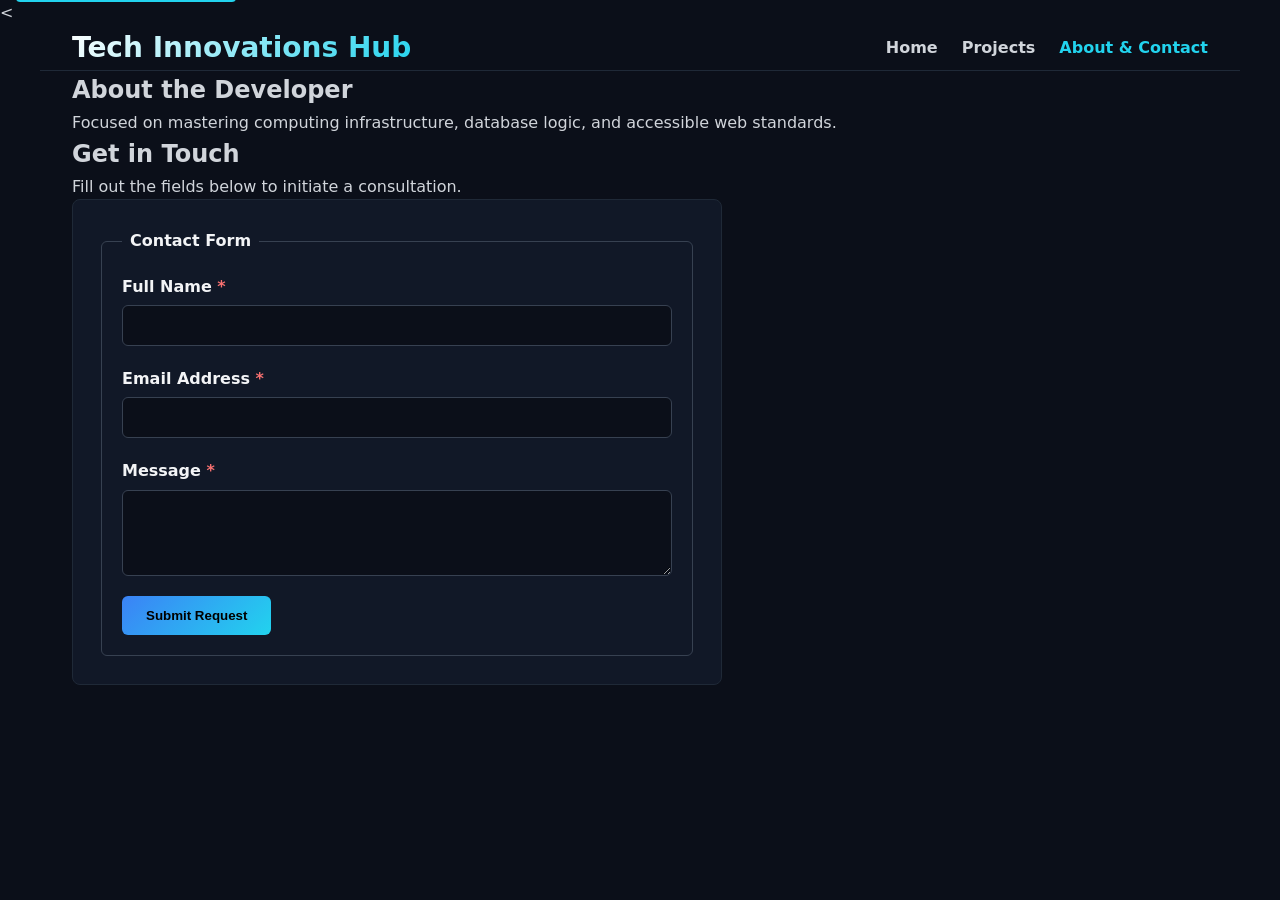
<file: about.html>
<<!DOCTYPE html>
<html lang="en">
<head>
  <meta charset="UTF-8">
  <meta name="viewport" content="width=device-width, initial-scale=1.0">
  <title>Tech Portfolio | About &amp; Contact</title>
  <style>
    :root {
      --bg-primary: #0b0f19;
      --bg-surface: #111827;
      --text-main: #f3f4f6;
      --text-muted: #d1d5db; /* FIX 2: High contrast pass */
      --accent-cyan: #22d3ee;
      --accent-blue: #3b82f6;
      --error-color: #f87171;
      --border-color: #1f2937;
      --border-highlight: #374151;
      --font-family: 'Inter', system-ui, -apple-system, sans-serif;
      --max-width: 1200px;
      --radius: 8px;
    }

    * { box-sizing: border-box; margin: 0; padding: 0; }

    :focus-visible { outline: 3px solid var(--accent-cyan); outline-offset: 2px; }

    .skip-link {
      position: absolute; top: -40px; left: 1rem;
      background: var(--accent-cyan); color: #000;
      padding: 0.5rem 1rem; font-weight: bold; z-index: 100;
      text-decoration: none; border-radius: 4px; transition: top 0.2s ease;
    }
    .skip-link:focus { top: 1rem; }

    body {
      background-color: var(--bg-primary);
      color: var(--text-muted);
      font-family: var(--font-family);
      line-height: 1.6; min-height: 100vh;
      display: flex; flex-direction: column;
    }

    header, main, footer {
      width: 100%; max-width: var(--max-width);
      margin: 0 auto; padding: 0 1rem;
    }

    main { flex: 1; padding-top: 2rem; padding-bottom: 3rem; }

    header {
      padding-top: 1.5rem; padding-bottom: 1.5rem;
      border-bottom: 1px solid var(--border-color);
      display: flex; flex-direction: column; gap: 1rem;
    }

    h1 {
      font-size: 1.75rem; color: var(--text-main);
      background: linear-gradient(135deg, #ffffff 0%, var(--accent-cyan) 100%);
      -webkit-background-clip: text; -webkit-text-fill-color: transparent;
    }

    nav ul { list-style: none; display: flex; flex-direction: column; gap: 0.75rem; }
    nav a { color: var(--text-muted); text-decoration: none; font-weight: 600; }
    nav a:hover, nav a[aria-current="page"] { color: var(--accent-cyan); }

    form {
      background-color: var(--bg-surface); padding: 1.75rem;
      border-radius: var(--radius); border: 1px solid var(--border-color);
      max-width: 650px;
    }

    fieldset {
      border: 1px solid var(--border-highlight); border-radius: 6px;
      padding: 1.25rem; display: flex; flex-direction: column; gap: 1.25rem;
    }

    legend { color: var(--text-main); font-weight: 700; padding: 0 0.5rem; }
    .form-group { display: flex; flex-direction: column; gap: 0.35rem; }
    label { color: var(--text-main); font-weight: 600; }
    .required-star { color: var(--error-color); }

    input, textarea {
      width: 100%; padding: 0.75rem;
      background-color: var(--bg-primary); border: 1px solid var(--border-highlight);
      border-radius: 6px; color: var(--text-main); font-family: inherit;
    }

    button[type="submit"] {
      background: linear-gradient(135deg, var(--accent-blue), var(--accent-cyan));
      color: #000000; border: none; padding: 0.75rem 1.5rem;
      font-weight: 700; border-radius: 6px; cursor: pointer; align-self: flex-start;
    }

    footer {
      padding: 1.5rem 1rem; border-top: 1px solid var(--border-color);
      font-size: 0.9rem; text-align: center;
    }

    @media (min-width: 768px) {
      header, main, footer { padding: 0 2rem; }
      header { flex-direction: row; justify-content: space-between; align-items: center; }
      nav ul { flex-direction: row; gap: 1.5rem; }
    }
  </style>
</head>
<body>

  <a href="#main-content" class="skip-link">Skip to main content</a>

  <header>
    <h1>Tech Innovations Hub</h1>
    <nav aria-label="Main Navigation">
      <ul>
        <li><a href="index.html">Home</a></li>
        <li><a href="projects.html">Projects</a></li>
        <li><a href="about.html" aria-current="page">About &amp; Contact</a></li>
      </ul>
    </nav>
  </header>

  <main id="main-content">
    <section>
      <h2>About the Developer</h2>
      <p>Focused on mastering computing infrastructure, database logic, and accessible web standards.</p>
    </section>

    <section>
      <h2>Get in Touch</h2>
      <p>Fill out the fields below to initiate a consultation.</p>
      
      <form action="#" method="post">
        <fieldset>
          <legend>Contact Form</legend>

          <div class="form-group">
            <label for="full-name">
              Full Name <span class="required-star" aria-hidden="true">*</span>
            </label>
            <input type="text" id="full-name" name="full-name" required aria-required="true">
          </div>

          <!-- FIX 1: Explicitly matched label "for" attribute to input "id" -->
          <div class="form-group">
            <label for="email-addr">
              Email Address <span class="required-star" aria-hidden="true">*</span>
            </label>
            <input type="email" id="email-addr" name="email-addr" required aria-required="true">
          </div>

          <div class="form-group">
            <label for="user-message">
              Message <span class="required-star" aria-hidden="true">*</span>
            </label>
            <textarea id="user-message" name="user-message" rows="4" required aria-required="true"></textarea>
          </div>

          <button type="submit">Submit Request</button>
        </fieldset>
      </form>
    </section>
  </main>
  </footer>

</body>
</html>
</file>
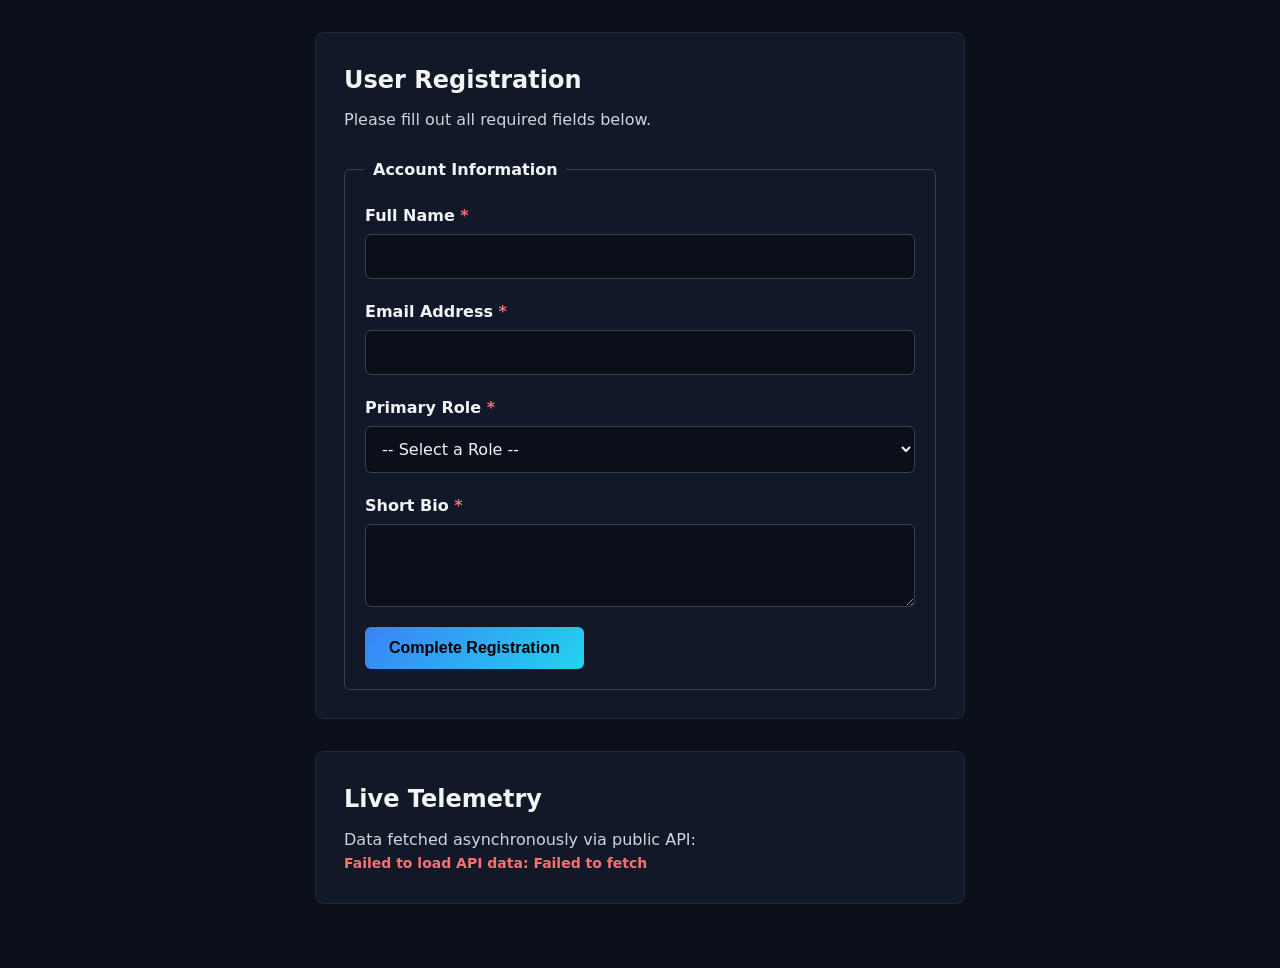
<file: form.html>
<!DOCTYPE html>
<html lang="en">
<head>
  <meta charset="UTF-8">
  <meta name="viewport" content="width=device-width, initial-scale=1.0">
  <title>Accessible Form & Live API</title>
  <style>
    :root {
      --bg-primary: #0b0f19;
      --bg-surface: #111827;
      --text-main: #f3f4f6;
      --text-muted: #d1d5db;
      --accent-cyan: #22d3ee;
      --accent-blue: #3b82f6;
      --error-color: #f87171;
      --success-color: #4ade80;
      --border-color: #1f2937;
      --border-highlight: #374151;
      --font-family: 'Inter', system-ui, -apple-system, sans-serif;
      --radius: 8px;
    }

    * { box-sizing: border-box; margin: 0; padding: 0; }

    body {
      background-color: var(--bg-primary);
      color: var(--text-muted);
      font-family: var(--font-family);
      line-height: 1.6;
      padding: 2rem 1rem;
      display: flex;
      justify-content: center;
    }

    main {
      width: 100%;
      max-width: 650px;
    }

    h1, h2, h3 { color: var(--text-main); margin-bottom: 0.5rem; }

    section {
      background-color: var(--bg-surface);
      border: 1px solid var(--border-color);
      border-radius: var(--radius);
      padding: 1.75rem;
      margin-bottom: 2rem;
    }

    fieldset {
      border: 1px solid var(--border-highlight);
      border-radius: 6px;
      padding: 1.25rem;
      display: flex;
      flex-direction: column;
      gap: 1.25rem;
    }

    legend {
      color: var(--text-main);
      font-weight: 700;
      padding: 0 0.5rem;
    }

    .form-group {
      display: flex;
      flex-direction: column;
      gap: 0.35rem;
    }

    label {
      color: var(--text-main);
      font-weight: 600;
    }

    .required-star { color: var(--error-color); }

    input, select, textarea {
      width: 100%;
      padding: 0.75rem;
      background-color: var(--bg-primary);
      border: 1px solid var(--border-highlight);
      border-radius: 6px;
      color: var(--text-main);
      font-family: inherit;
      font-size: 1rem;
    }

    :focus-visible {
      outline: 3px solid var(--accent-cyan);
      outline-offset: 2px;
    }

    input[aria-invalid="true"], 
    select[aria-invalid="true"], 
    textarea[aria-invalid="true"] {
      border-color: var(--error-color);
    }

    .error-message {
      color: var(--error-color);
      font-size: 0.875rem;
      font-weight: 600;
      display: none;
    }

    .status-banner {
      padding: 1rem;
      border-radius: 6px;
      margin-bottom: 1rem;
      display: none;
      font-weight: 600;
    }

    .status-banner.success {
      background-color: rgba(74, 222, 128, 0.1);
      border: 1px solid var(--success-color);
      color: var(--success-color);
    }

    button {
      background: linear-gradient(135deg, var(--accent-blue), var(--accent-cyan));
      color: #000000;
      border: none;
      padding: 0.75rem 1.5rem;
      font-weight: 700;
      font-size: 1rem;
      border-radius: 6px;
      cursor: pointer;
      align-self: flex-start;
    }

    .api-card {
      background-color: var(--bg-primary);
      border: 1px solid var(--border-highlight);
      padding: 1rem;
      border-radius: 6px;
      margin-top: 1rem;
    }
  </style>
</head>
<body>

  <main id="main-content">
    
    <section>
      <h1>User Registration</h1>
      <p style="margin-bottom: 1.5rem;">Please fill out all required fields below.</p>
      
      <div id="form-success" class="status-banner success" role="status" tabindex="-1">
        Form submitted successfully!
      </div>

      <form id="registration-form" action="#" method="post" novalidate>
        <fieldset>
          <legend>Account Information</legend>

          <div class="form-group">
            <label for="full-name">
              Full Name <span class="required-star" aria-hidden="true">*</span>
            </label>
            <input 
              type="text" 
              id="full-name" 
              name="full-name" 
              required 
              aria-required="true"
              aria-describedby="full-name-error"
            >
            <span id="full-name-error" class="error-message" role="alert"></span>
          </div>

          <div class="form-group">
            <label for="email-addr">
              Email Address <span class="required-star" aria-hidden="true">*</span>
            </label>
            <input 
              type="email" 
              id="email-addr" 
              name="email-addr" 
              required 
              aria-required="true"
              aria-describedby="email-addr-error"
            >
            <span id="email-addr-error" class="error-message" role="alert"></span>
          </div>

          <div class="form-group">
            <label for="role-select">
              Primary Role <span class="required-star" aria-hidden="true">*</span>
            </label>
            <select 
              id="role-select" 
              name="role-select" 
              required 
              aria-required="true"
              aria-describedby="role-select-error"
            >
              <option value="">-- Select a Role --</option>
              <option value="developer">Developer</option>
              <option value="designer">Designer</option>
              <option value="student">Student</option>
            </select>
            <span id="role-select-error" class="error-message" role="alert"></span>
          </div>

          <div class="form-group">
            <label for="user-bio">
              Short Bio <span class="required-star" aria-hidden="true">*</span>
            </label>
            <textarea 
              id="user-bio" 
              name="user-bio" 
              rows="3" 
              required 
              aria-required="true"
              aria-describedby="user-bio-error"
            ></textarea>
            <span id="user-bio-error" class="error-message" role="alert"></span>
          </div>

          <button type="submit">Complete Registration</button>
        </fieldset>
      </form>
    </section>

    <section>
      <h2>Live Telemetry</h2>
      <p>Data fetched asynchronously via public API:</p>
      <div id="api-display">
        <p>Loading live repository data...</p>
      </div>
    </section>

  </main>

  <script>
    document.addEventListener('DOMContentLoaded', () => {
      const regForm = document.querySelector('#registration-form');
      // I'll grab these inputs as a NodeList, but I might iterate over them differently later
      const formFields = regForm.querySelectorAll('input[required], select[required], textarea[required]');
      const successBanner = document.querySelector('#form-success');

      // Simple email check. Regex is always a bit tricky, but this one works for now.
      function checkEmail(email) {
        return /^[^\s@]+@[^\s@]+\.[^\s@]+$/.test(email);
      }

      // Helper to find the label text. 
      // Sometimes I forget to add the 'for' attribute, but here it looks okay.
      function findLabel(field) {
        const label = document.querySelector(`label[for="${field.id}"]`);
        return label ? label.textContent.replace('*', '').trim() : 'This field';
      }

      // This function handles the validation logic for a single input.
      function doValidation(field) {
        const errorSpan = document.querySelector(`#${field.id}-error`);
        let isValid = true;
        let errorMessage = '';

        // Check if it's empty
        if (!field.value.trim()) {
          isValid = false;
          errorMessage = `${findLabel(field)} cannot be empty.`;
        } 
        // Check email format if it's an email field
        else if (field.type === 'email' && !checkEmail(field.value.trim())) {
          isValid = false;
          errorMessage = 'Please enter a valid email address (must include @ and domain).';
        }

        // Show/Hide error
        if (!isValid) {
          field.setAttribute('aria-invalid', 'true');
          if (errorSpan) {
            errorSpan.textContent = errorMessage;
            errorSpan.style.display = 'block';
          }
        } else {
          // If it's valid, clear the error
          field.removeAttribute('aria-invalid');
          if (errorSpan) {
            errorSpan.textContent = '';
            errorSpan.style.display = 'none';
          }
        }

        return isValid;
      }

      // Adding listeners to each field. 
      // I prefer a standard for-loop here because I find it easier to read than forEach.
      for (let i = 0; i < formFields.length; i++) {
        let field = formFields[i];
        
        field.addEventListener('input', () => {
            // Clear error while typing
            field.removeAttribute('aria-invalid');
            const errorSpan = document.querySelector(`#${field.id}-error`);
            if (errorSpan) errorSpan.style.display = 'none';
        });

        field.addEventListener('blur', () => {
            doValidation(field);
        });
      }

      // Handle the form submission
      regForm.addEventListener('submit', (e) => {
        e.preventDefault(); 
        
        let isFormValid = true;
        let firstErrorField = null;

        // Loop through everything to make sure it's all good before submitting
        for (let i = 0; i < formFields.length; i++) {
          let field = formFields[i];
          const valid = doValidation(field);
          
          if (!valid) {
            isFormValid = false;
            // Keep track of the first error so we can focus it later
            if (!firstErrorField) firstErrorField = field;
          }
        }

        if (!isFormValid) {
          if (firstErrorField) firstErrorField.focus(); 
          successBanner.style.display = 'none';
        } else {
          successBanner.style.display = 'block';
          successBanner.focus();
          regForm.reset();
        }
      });

      // API Fetch stuff
      const apiDisplay = document.querySelector('#api-display');
      
      // Hardcoded URL for now. Should probably make this a variable later.
      fetch('https://api.github.com/repos/octocat/Hello-World')
        .then(response => {
          if (!response.ok) {
            throw new Error(`Server returned status: ${response.status}`);
          }
          return response.json();
        })
        .then(data => {
          // console.log(data); // Leaving this here to debug if the data structure changes
          
          apiDisplay.innerHTML = `
            <div class="api-card">
              <h3>${data.full_name}</h3>
              <p>${data.description}</p>
              <p><strong>Stars:</strong> ${data.stargazers_count} | <strong>Forks:</strong> ${data.forks_count}</p>
            </div>
          `;
        })
        .catch(error => {
          console.error('Fetch error:', error);
          apiDisplay.innerHTML = `
            <p class="error-message" style="display:block;">
              Failed to load API data: ${error.message}
            </p>
          `;
        });
    });
  </script>
</body>
</html>
</file>
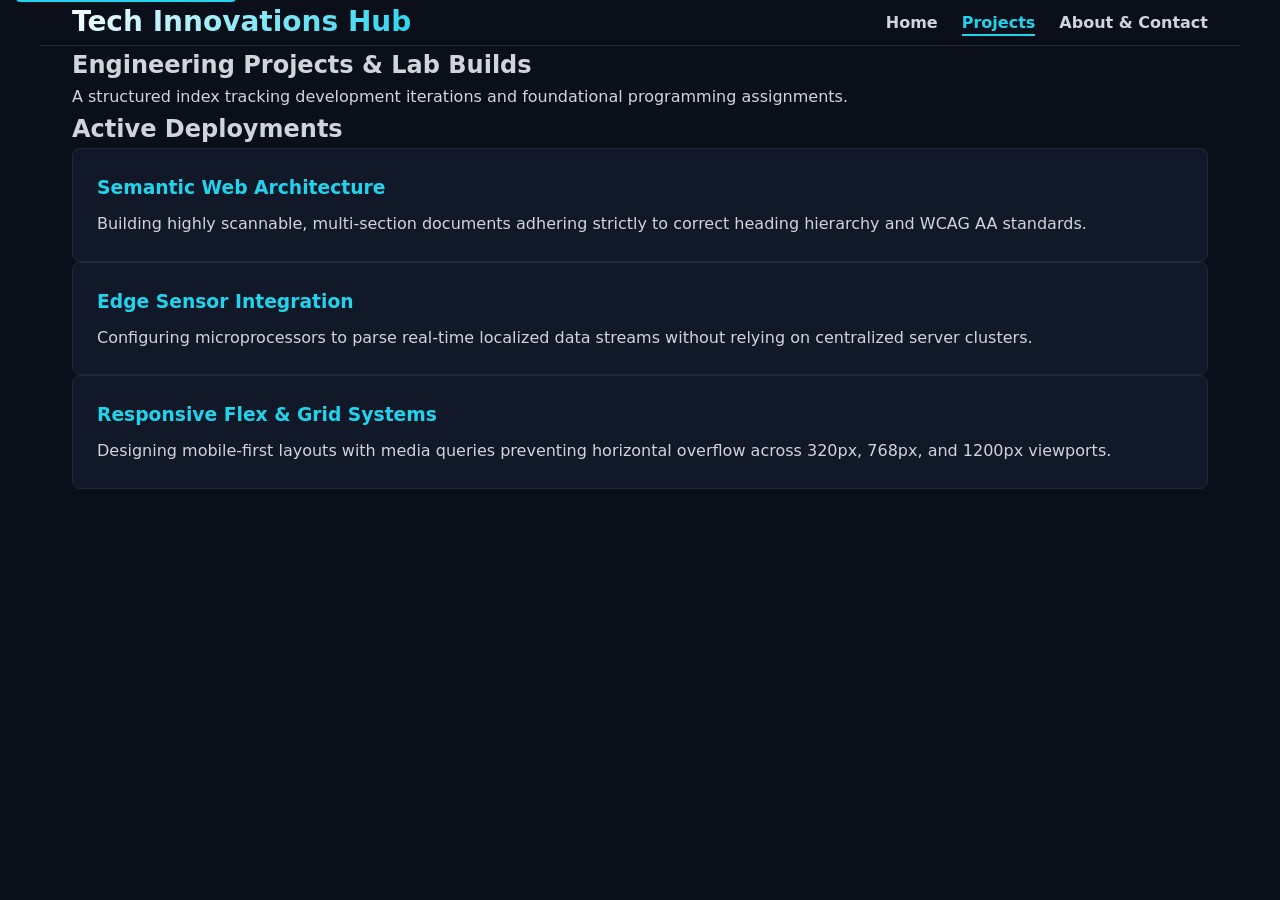
<file: projects.html>
<!DOCTYPE html>
<html lang="en">
<head>
  <meta charset="UTF-8">
  <meta name="viewport" content="width=device-width, initial-scale=1.0">
  <title>Tech Portfolio | Projects</title>
  <style>
    :root {
      --bg-primary: #0b0f19;
      --bg-surface: #111827;
      --text-main: #f3f4f6;
      --text-muted: #d1d5db;
      --accent-cyan: #22d3ee;
      --accent-blue: #3b82f6; /* Might use this for buttons later? */
      --border-color: #1f2937;
      --font-family: 'Inter', system-ui, -apple-system, sans-serif;
      --max-width: 1200px;
      --radius: 8px;
    }

    * { box-sizing: border-box; margin: 0; padding: 0; }

    /* Accessibility is good, but I'll make the focus look a bit less jarring */
    :focus-visible { outline: 3px solid var(--accent-cyan); outline-offset: 2px; }

    .skip-link {
      position: absolute; top: -40px; left: 1rem;
      background: var(--accent-cyan); color: #000;
      padding: 0.5rem 1rem; font-weight: bold; z-index: 100;
      text-decoration: none; border-radius: 4px; transition: top 0.2s ease;
    }
    .skip-link:focus { top: 1rem; }

    body {
      background-color: var(--bg-primary);
      color: var(--text-muted);
      font-family: var(--font-family);
      line-height: 1.6; min-height: 100vh;
      display: flex; flex-direction: column;
    }

    header, main, footer {
      width: 100%; max-width: var(--max-width);
      margin: 0 auto; padding: 0 1rem;
    }

    main { flex: 1; padding-top: 2rem; padding-bottom: 3rem; }

    header {
      padding-top: 1.5rem; padding-bottom: 1.5rem;
      border-bottom: 1px solid var(--border-color);
      display: flex; flex-direction: column; gap: 1rem;
    }

    h1 {
      font-size: 1.75rem; color: var(--text-main);
      background: linear-gradient(135deg, #ffffff 0%, var(--accent-cyan) 100%);
      -webkit-background-clip: text; -webkit-text-fill-color: transparent;
    }

    nav ul { list-style: none; display: flex; flex-direction: column; gap: 0.75rem; }
    nav a { color: var(--text-muted); text-decoration: none; font-weight: 600; }
    nav a:hover, nav a[aria-current="page"] { color: var(--accent-cyan); }
    
    nav a[aria-current="page"] { border-bottom: 2px solid var(--accent-cyan); padding-bottom: 2px; }

    */
    .projects-grid {
      display: grid;
      grid-template-columns: 1fr;
      gap: 1.5rem;
      margin-top: 1rem;
    }

    article {
      background-color: var(--bg-surface);
      border: 1px solid var(--border-color);
      border-radius: var(--radius);
      padding: 1.5rem;
      display: flex;
      flex-direction: column;
      justify-content: space-between;
    }

    article h3 { color: var(--accent-cyan); margin-bottom: 0.5rem; }

    footer {
      padding: 1.5rem 1rem; border-top: 1px solid var(--border-color);
      font-size: 0.9rem; text-align: center;
    }

    @media (min-width: 768px) {
      header, main, footer { padding: 0 2rem; }
      header { flex-direction: row; justify-content: space-between; align-items: center; }
      nav ul { flex-direction: row; gap: 1.5rem; }
      .projects-grid { grid-template-columns: repeat(2, 1fr); }
    }

    @media (min-width: 1200px) {
      .projects-grid { grid-template-columns: repeat(3, 1fr); }
    }
  </style>
</head>
<body>

  <a href="#main-content" class="skip-link">Skip to main content</a>

  <header>
    <h1>Tech Innovations Hub</h1>
    <nav aria-label="Main Navigation">
      <ul>
        <li><a href="index.html">Home</a></li>
        <li><a href="projects.html" aria-current="page">Projects</a></li>
        <li><a href="about.html">About &amp; Contact</a></li>
      </ul>
    </nav>
  </header>

  <main id="main-content">
    <section>
      <h2>Engineering Projects &amp; Lab Builds</h2>
      <p>A structured index tracking development iterations and foundational programming assignments.</p>
    </section>

    
    <section>
      <h2>Active Deployments</h2>
      <div class="projects-grid">
        <article>
          <h3>Semantic Web Architecture</h3>
          <p>Building highly scannable, multi-section documents adhering strictly to correct heading hierarchy and WCAG AA standards.</p>
        </article>

        <article>
          <h3>Edge Sensor Integration</h3>
          <p>Configuring microprocessors to parse real-time localized data streams without relying on centralized server clusters.</p>
        </article>

        <article>
          <h3>Responsive Flex &amp; Grid Systems</h3>
          <p>Designing mobile-first layouts with media queries preventing horizontal overflow across 320px, 768px, and 1200px viewports.</p>
        </article>
      </div>
    </section>
  </main>

</body>
</html>
</file>
